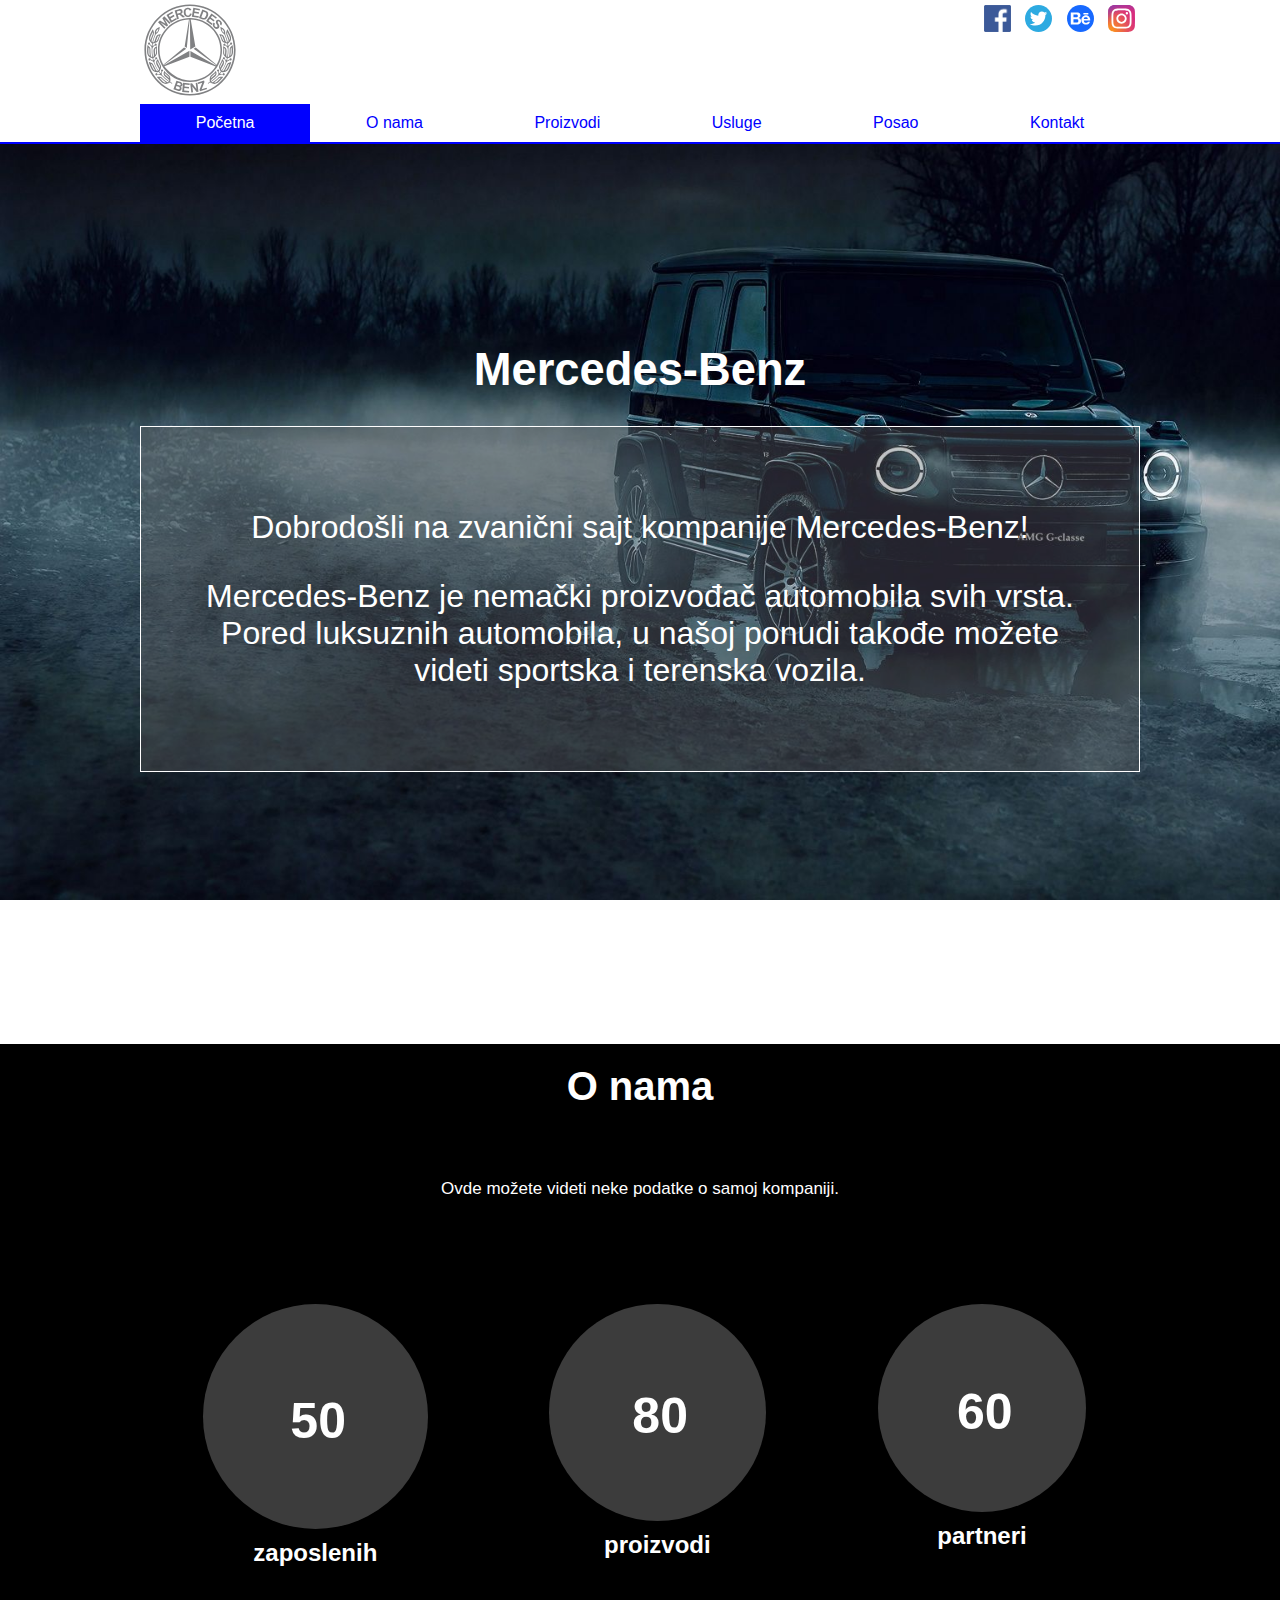
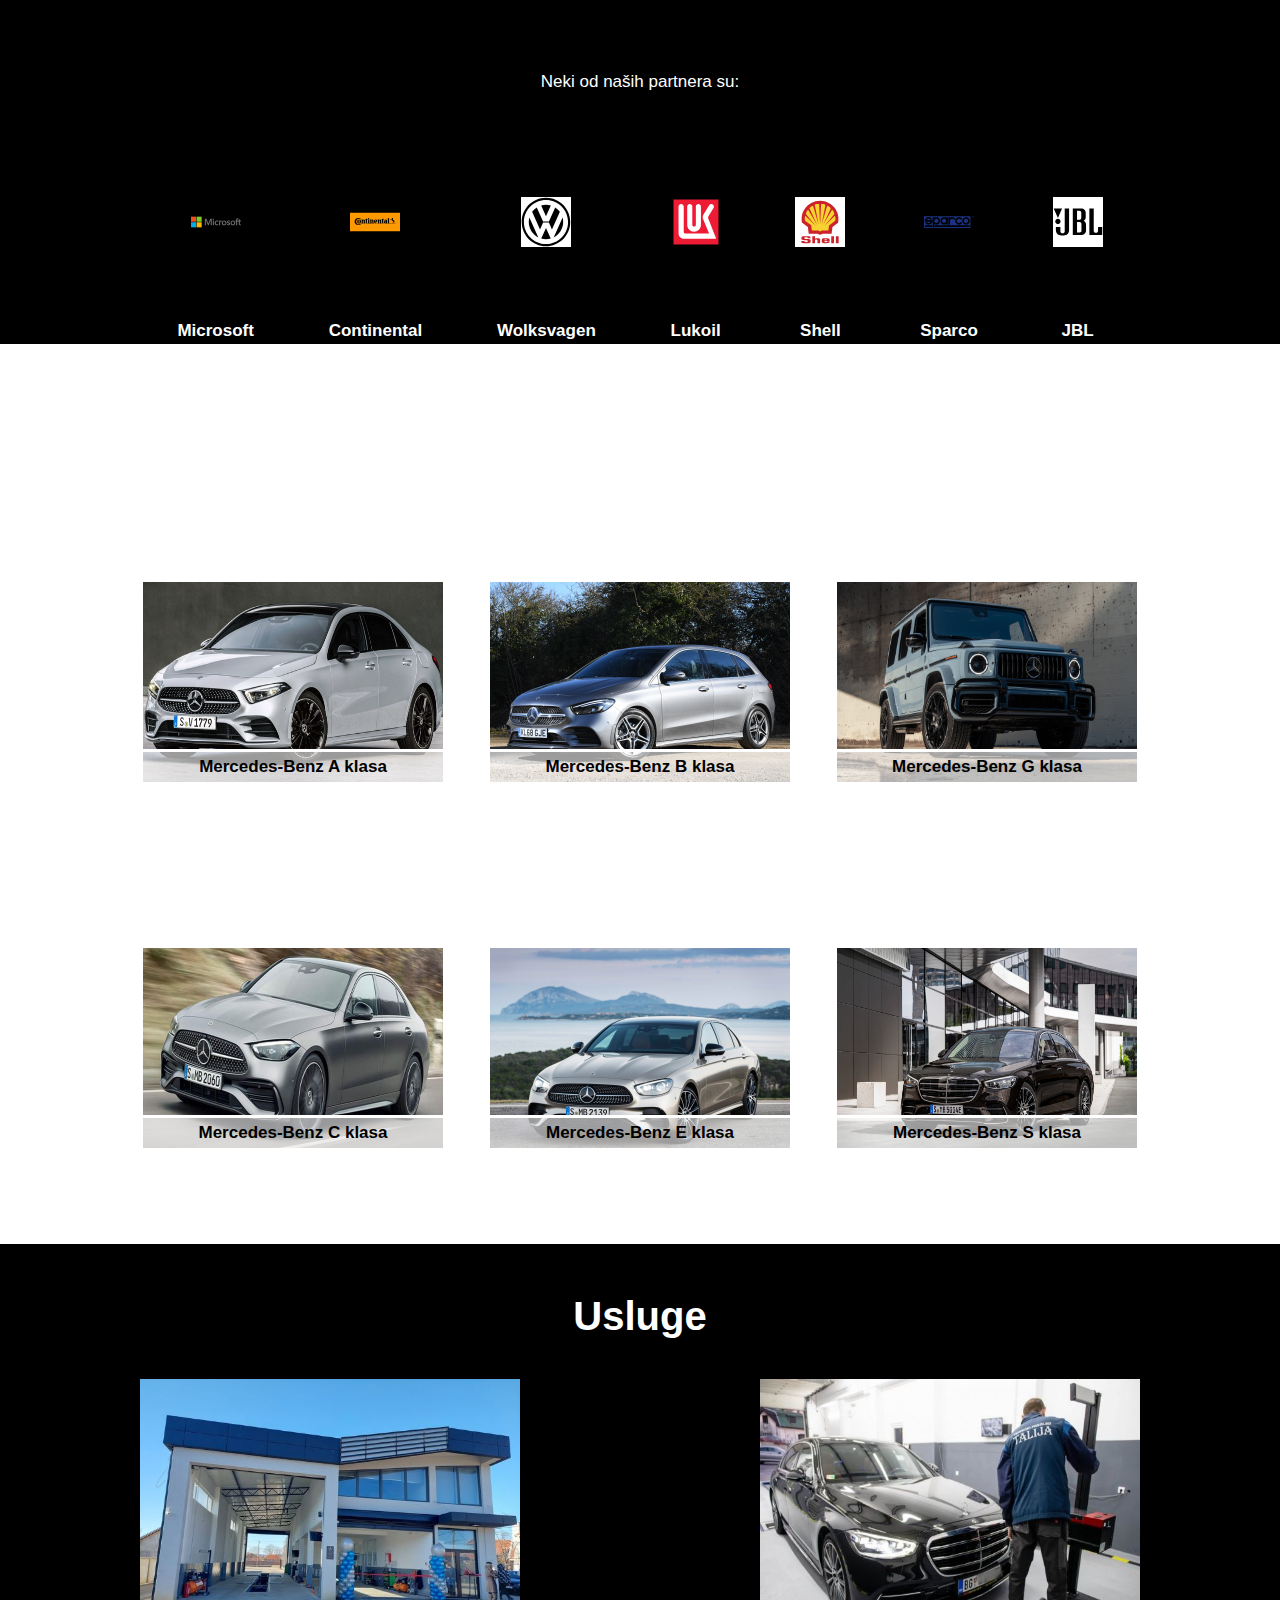
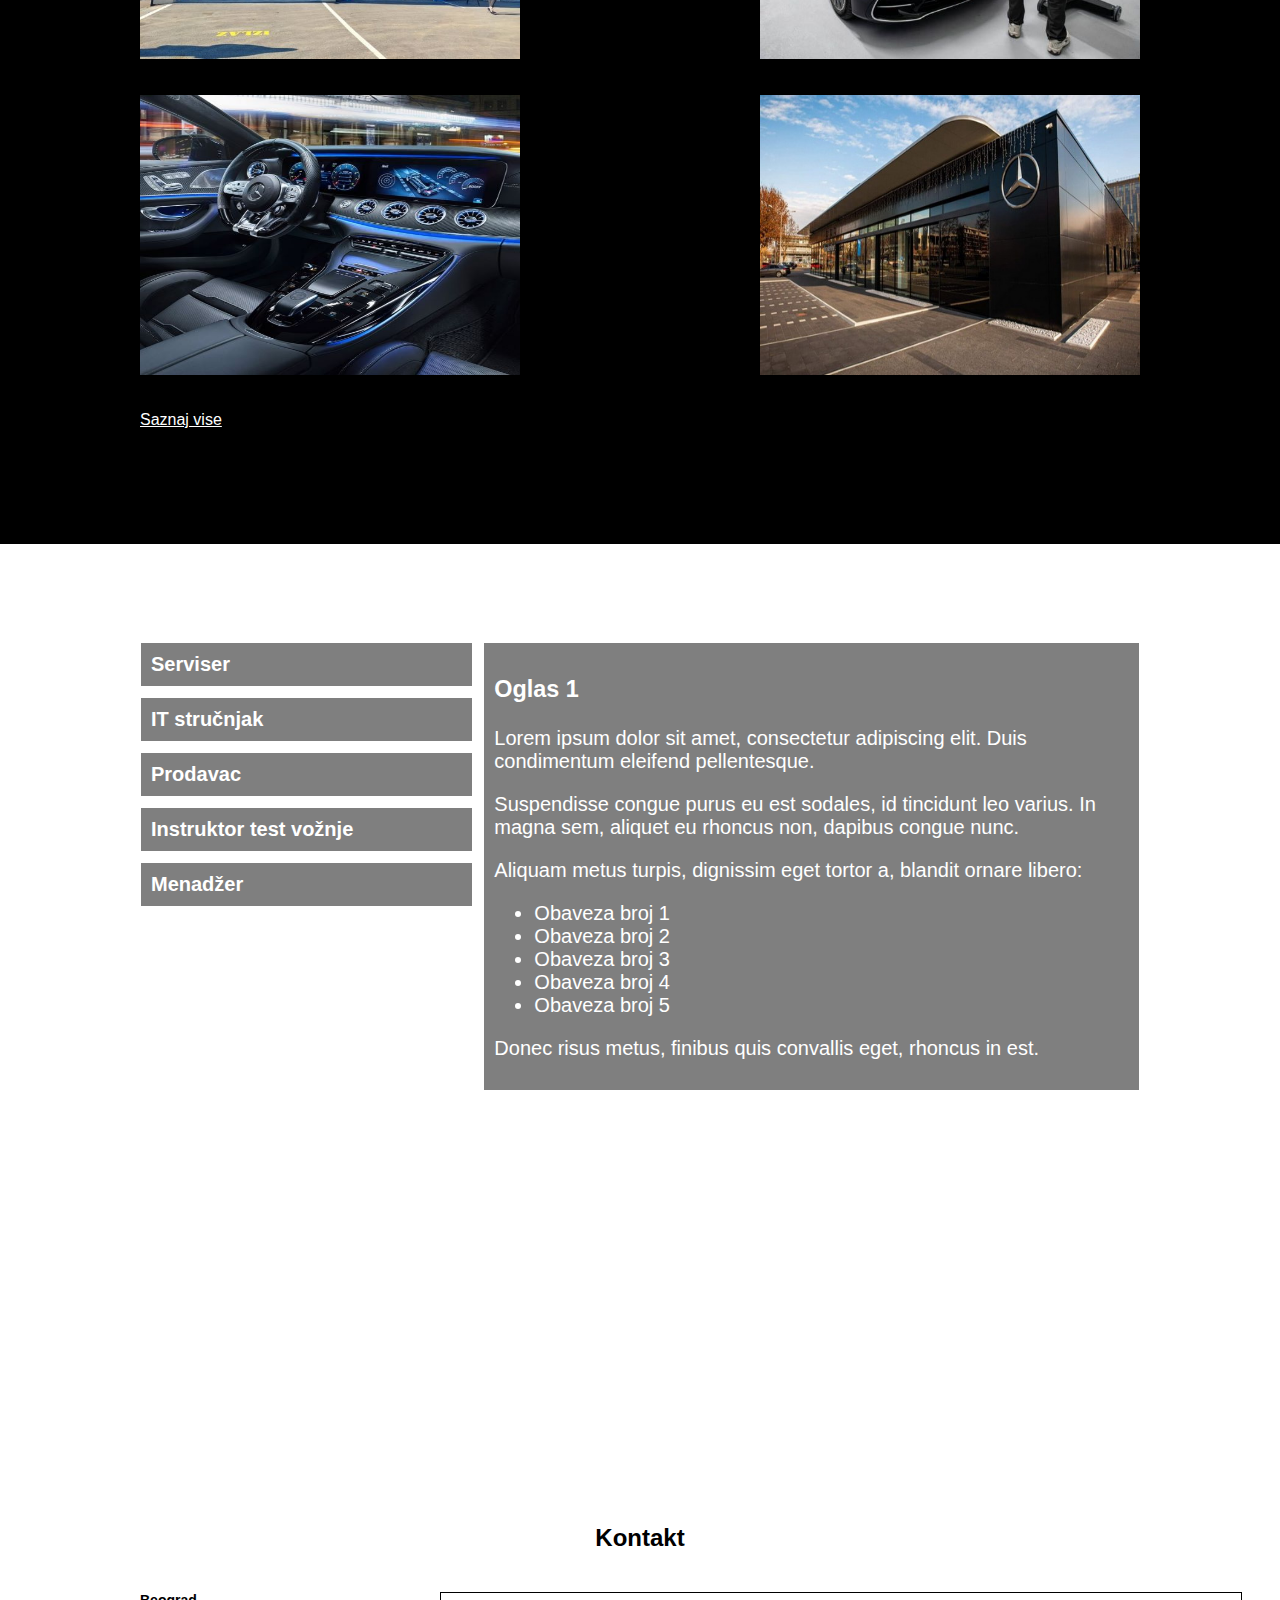
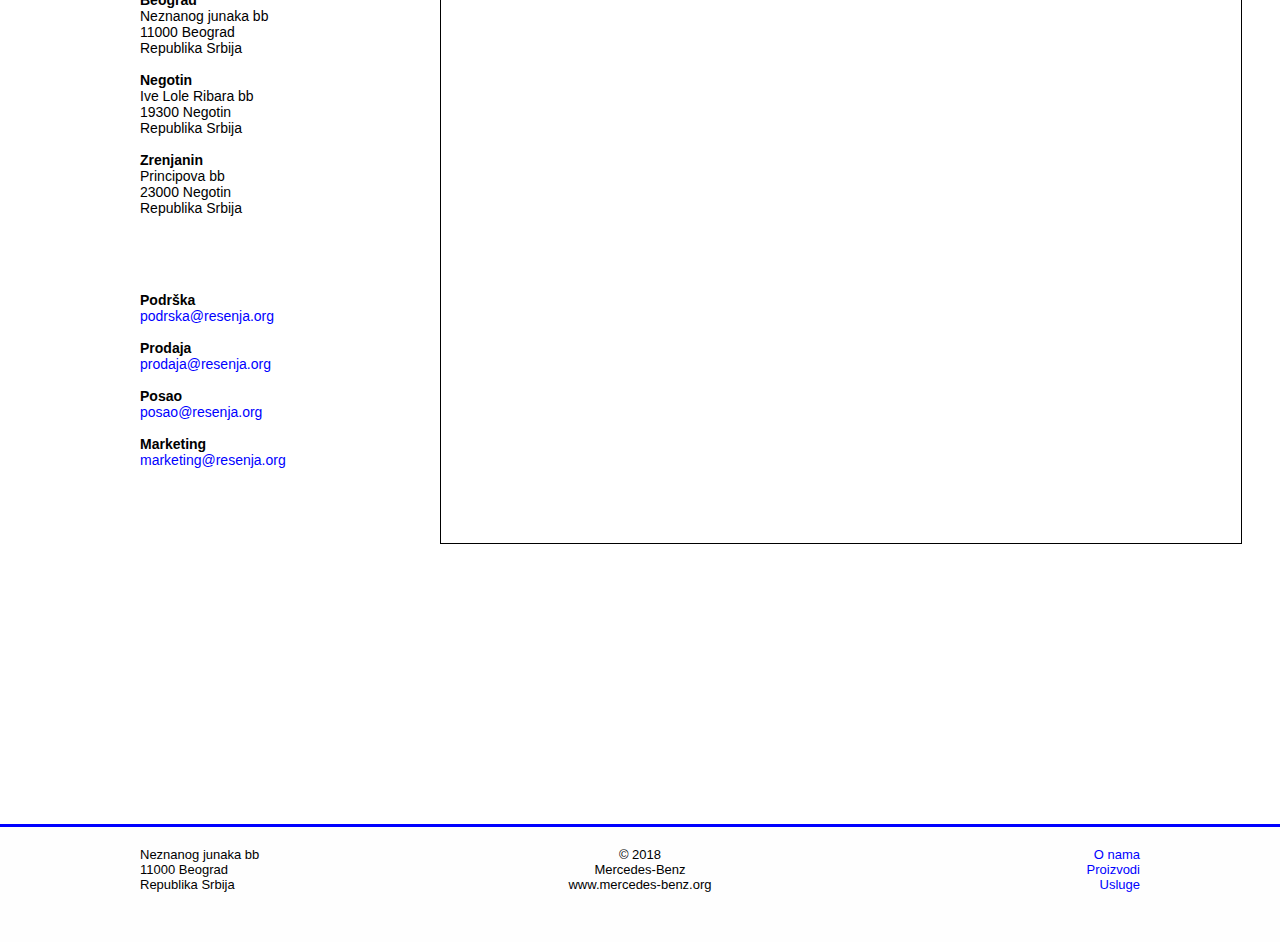
<file: index.html>
<!doctype html>
<html>
	<head>
		<title>Stranica</title>
		<meta charset="utf-8">
		<link rel="stylesheet" href="main.css">
		
	</head>
	<body>
		<div class="header">
			<div class="column">
				<div id="logo-i-social">
					<div id="logo-holder">
					<img alt="Logo" 
					src="slike/img/mercedes-benz-2-logo.svg">
					</div>
					
					<div id="social-holder">
						<a href="#">
							<img alt="Facebook" 
							src="slike/img/download.png">
						</a>
						<a href="#">
							<img alt="Twitter" 
							src="slike/img/twitter-icon.svg">
						</a>
						<a href="#">
							<img alt="Behance" 
							src="slike/img/behance-1.svg">
						</a>
						<a href="#">
							<img alt="Instagram" 
							src="slike/img/instagram-2-1-logo.svg">
						</a>
						
						
					
					</div>
				</div>
				
				<nav id="main-menu">
					<a href="#pocetna" class="active">Početna</a>
					<a href="#o-nama">O nama</a>
					<a href="#proizvodi">Proizvodi</a>
					<a href="#usluge">Usluge</a>
					<a href="#posao">Posao</a>
					<a href="#kontakt">Kontakt</a>
				</nav>
			</div>
		</div>
		
		<div class="page" id="pocetna">
			<div class="column">
			<h1>Mercedes-Benz</h1>
			<div class="dark-box">
				<p>Dobrodošli na zvanični sajt kompanije Mercedes-Benz!</p>
				<p>Mercedes-Benz je nemački proizvođač automobila svih vrsta. Pored luksuznih automobila, u našoj ponudi takođe možete videti sportska i terenska vozila.</p>
			</div>
			
			</div>
		</div>
		
		<div class="page" id="o-nama">
			<div class="column">
				<h2 class="align-center">O nama</h2>
				<p class="align-center">Ovde možete videti neke podatke o samoj kompaniji.</p>
				
				<div class="krugovi"> 
					<div class="krug-holder">
						<div class="krug">50</div>
						<div class="oznaka">zaposlenih</div>
					</div>
					<div class="krug-holder">
						<div class="krug">80</div>
						<div class="oznaka">proizvodi</div>
					</div>
					<div class="krug-holder">
						<div class="krug">60</div>
						<div class="oznaka">partneri</div>
					</div>
				</div>
				<p class="align-center">Neki od naših partnera su:</p>
				<div class="partneri">
					<div class="partner">
						<img alt="Microsoft" src="slike/img/microsoft-logo.svg">
						<p>Microsoft</p>
					</div>
					<div class="partner">
						<img alt="Continental" src="slike/img/continental-54-logo.svg">
						<p>Continental</p>
					</div>
					<div class="partner">
						<img alt="Wolksvagen" src="slike/img/volkswagen-1-logo.svg">
						<p>Wolksvagen</p>
					</div>
					<div class="partner">
						<img alt="Lukoil" src="slike/img/LUK_OIL_Logo.svg">
						<p>Lukoil</p>
					</div>
					<div class="partner">
						<img alt="Shell" src="slike/img/shell.svg">
						<p>Shell</p>
					</div>
					<div class="partner">
						<img alt="Sparco" src="slike/img/sparco-700.svg">
						<p>Sparco</p>
					</div>
					<div class="partner">
						<img alt="JBL" src="slike/img/jbl-2.svg">
						<p>JBL</p>
					</div>
				</div>
			</div>
		</div>
		
		<div class="page" id="proizvodi">
			<div class="column">
				<h2 class="align-center">Proizvodi</h2>
				<p class="align-center">Proizvodi koje imamo u ponudi:</p>
				<div class="proizvodi-row">
					<div class="proizvodi-row" id="meca-a">
						<img alt="Mercedes-Benz A klasa" src="slike/img/slika7.jpg">
						<p>Mercedes-Benz A klasa</p>
						
					</div>
					<div class="proizvodi-row" id="meca-b">
						<img alt="Mercedes-Benz B klasa" src="slike/img/slika1.jpg">
						<p>Mercedes-Benz B klasa</p>
					</div>
					<div class="proizvodi-row" id="meca-g">
						<img alt="Mercedes-Benz G klasa" src="slike/img/slika6.jpg">
						<p>Mercedes-Benz G klasa</p>
					</div>
				</div>
				<div class="proizvodi-row">
					<div class="proizvodi-row" id="meca-c"> 
						<img alt="Mercedes-Benz C klasa" src="slike/img/slika2.jpg">
						<p>Mercedes-Benz C klasa</p>
					</div>
					<div class="proizvodi-row" id="meca-e">
						<img alt="Mercedes-Benz E klasa" src="slike/img/slika4.jpg">
						<p>Mercedes-Benz E klasa</p>
					</div>
					<div class="proizvodi-row" id="meca-s">
						<img alt="Mercedes-Benz S klasa" src="slike/img/slika5.jpg">
						<p>Mercedes-Benz S klasa</p>
					</div>
				</div>
			</div>
		</div>
		
		<div class="page" id="usluge">
			<div class="column">
				<h2>Usluge</h2>	
				<div class="matrica">
				<div class="favor" id="usluga-1">
						<img alt="Usluga 1" src="slike/img/usluga1.jpg">
						<div class="text-holder">
							<span>Tehnicki pregled</span>
						</div>
						
				</div>
					<div class="favor" id="usluga-2">
						<img alt="Usluga 1" src="slike/img/usluga2.jpg">
						<div class="text-holder">
							<span>Servis</span>
						</div>
						
					</div>
					<div class="favor" id="usluga-3">
						<img alt="Usluga 3" src="slike/img/usluga3.jpg">
						<div class="text-holder">
							<span>Test vožnja</span>
						</div>
						
					</div>
					<div class="favor" id="usluga-4">
						<img alt="Usluga 4" src="slike/img/usluga4.jpg">
						<div class="text-holder">
							<span>Salon automobila</span>
							
				</div>
				
			</div>
			<a href="file:///C:/Users/Marko/Desktop/PROGRAMI/stranica/indexx.html" id="link-4" target="_blank">Saznaj vise</a>
		</div>
		</div>
		
		</div>
		
		<div class="page" id="posao">
			<div class="column">
				<h2>Posao</h2>
				
				<div class="job-columns">
					<div class="job-list">
					<label for="j1">Serviser</label>
					<label for="j2">IT stručnjak</label>
					<label for="j3">Prodavac</label>
					<label for="j4">Instruktor test vožnje</label>
					<label for="j5">Menadžer</label>
					</div>
					<div class="job-descriptions">
						<input type="radio" name="job-item" value="1" id="j1" checked>
							<div class="job-description">
								<h3>Oglas 1</h3>
								
								<p>Lorem ipsum dolor sit amet, consectetur adipiscing elit. Duis condimentum eleifend pellentesque.</p>
								<p>Suspendisse congue purus eu est sodales, id tincidunt leo varius. In magna sem, aliquet eu rhoncus non, dapibus congue nunc.</p>
								<p>Aliquam metus turpis, dignissim eget tortor a, blandit ornare libero:</p>
								
								<ul>
									<li>Obaveza broj 1
									<li>Obaveza broj 2
									<li>Obaveza broj 3
									<li>Obaveza broj 4
									<li>Obaveza broj 5
								</ul>
								
									<p>Donec risus metus, finibus quis convallis eget, rhoncus in est.</p>
							</div>
							
							<input type="radio" name="job-item" value="2" id="j2">
							<div class="job-description">
							<h3>Oglas 2</h3>
								
								<p>Lorem ipsum dolor sit amet, consectetur adipiscing elit. Duis condimentum eleifend pellentesque.</p>
								<p>Suspendisse congue purus eu est sodales, id tincidunt leo varius. In magna sem, aliquet eu rhoncus non, dapibus congue nunc.</p>
								<p>Aliquam metus turpis, dignissim eget tortor a, blandit ornare libero:</p>
								
								<ul>
									<li>Obaveza broj 1
									<li>Obaveza broj 2
									<li>Obaveza broj 3
									<li>Obaveza broj 4
									<li>Obaveza broj 5
								</ul>
								
									<p>Donec risus metus, finibus quis convallis eget, rhoncus in est.</p>
							</div>
							
							<input type="radio" name="job-item" value="3" id="j3">
							<div class="job-description">
							<h3>Oglas 3</h3>
								
								<p>Lorem ipsum dolor sit amet, consectetur adipiscing elit. Duis condimentum eleifend pellentesque.</p>
								<p>Suspendisse congue purus eu est sodales, id tincidunt leo varius. In magna sem, aliquet eu rhoncus non, dapibus congue nunc.</p>
								<p>Aliquam metus turpis, dignissim eget tortor a, blandit ornare libero:</p>
								
								<ul>
									<li>Obaveza broj 1
									<li>Obaveza broj 2
									<li>Obaveza broj 3
									<li>Obaveza broj 4
									<li>Obaveza broj 5
								</ul>
								
									<p>Donec risus metus, finibus quis convallis eget, rhoncus in est.</p>
							</div>
							
							<input type="radio" name="job-item" value="4" id="j4">
							<div class="job-description">
							<h3>Oglas 4</h3>
								
								<p>Lorem ipsum dolor sit amet, consectetur adipiscing elit. Duis condimentum eleifend pellentesque.</p>
								<p>Suspendisse congue purus eu est sodales, id tincidunt leo varius. In magna sem, aliquet eu rhoncus non, dapibus congue nunc.</p>
								<p>Aliquam metus turpis, dignissim eget tortor a, blandit ornare libero:</p>
								
								<ul>
									<li>Obaveza broj 1
									<li>Obaveza broj 2
									<li>Obaveza broj 3
									<li>Obaveza broj 4
									<li>Obaveza broj 5
								</ul>
								
									<p>Donec risus metus, finibus quis convallis eget, rhoncus in est.</p>
							</div>
							
							<input type="radio" name="job-item" value="5" id="j5">
							<div class="job-description">
							<h3>Oglas 5</h3>
								
								<p>Lorem ipsum dolor sit amet, consectetur adipiscing elit. Duis condimentum eleifend pellentesque.</p>
								<p>Suspendisse congue purus eu est sodales, id tincidunt leo varius. In magna sem, aliquet eu rhoncus non, dapibus congue nunc.</p>
								<p>Aliquam metus turpis, dignissim eget tortor a, blandit ornare libero:</p>
								
								<ul>
									<li>Obaveza broj 1
									<li>Obaveza broj 2
									<li>Obaveza broj 3
									<li>Obaveza broj 4
									<li>Obaveza broj 5
								</ul>
								
									<p>Donec risus metus, finibus quis convallis eget, rhoncus in est.</p>
							</div>
					</div>
				</div>
			</div>
		</div>
		
		<div class="page" id="kontakt">
			<div class="column">
				<h2>Kontakt</h2>
				<div class="kontakt-region">
					<div class="kontakt-adrese">
						<strong>Beograd</strong><br>
						Neznanog junaka bb<br>
						11000 Beograd<br>
						Republika Srbija<br>
						<br>
						
						<strong>Negotin</strong><br>
						Ive Lole Ribara bb<br>
						19300 Negotin<br>
						Republika Srbija<br>
						<br>
						
						<strong>Zrenjanin</strong><br>
						Principova bb<br>
						23000 Negotin<br>
						Republika Srbija
						
					</div>
					
					<div class="kontakt-mejlovi">
						<strong>Podrška</strong><br>
						<a class="blue-link" href="mailto:podrska@resenja.org">podrska@resenja.org</a><br>
						<br>
						
						<strong>Prodaja</strong><br>
						<a class="blue-link" href="mailto:prodaja@resenja.org">prodaja@resenja.org</a><br>
						<br>
						
						<strong>Posao</strong><br>
						<a class="blue-link" href="mailto:posao@resenja.org">posao@resenja.org</a><br>
						<br>
						
						<strong>Marketing</strong><br>
						<a class="blue-link" href="mailto:marketing@resenja.org">marketing@resenja.org</a><br>
						<br>
						
					</div>
					
					<iframe class="kontakt-mapa" width="800" height="550" frameborder="0" scrolling="no" marginheight="0" marginwidth="0" src="https://www.openstreetmap.org/export/embed.html?bbox=20.378571152687076%2C45.378087047240236%2C20.387529730796818%2C45.381530988534635&amp;layer=mapnik&amp;marker=45.37980904410888%2C20.383050441741943" style="border: 1px solid black"></iframe>
					
				</div>
			</div>
		</div>
		
		<div class="footer">
			<div class="column">
				<div class="footer-column align-left">
					Neznanog junaka bb<br>
				    11000 Beograd<br>
					Republika Srbija
				</div>
				
					<div class="footer-column align-center">
					&copy; 2018<br>
					Mercedes-Benz <br>
					www.mercedes-benz.org
				</div>
				
					<div class="footer-column align-right">
					<a class="blue-link" href="#o-nama">O nama</a><br>
					<a class="blue-link" href="#proizvodi">Proizvodi</a><br>
					<a class="blue-link" href="#usluge">Usluge</a>
				</div>
			</div>
		</div>
		
	</body>
</html>
</file>
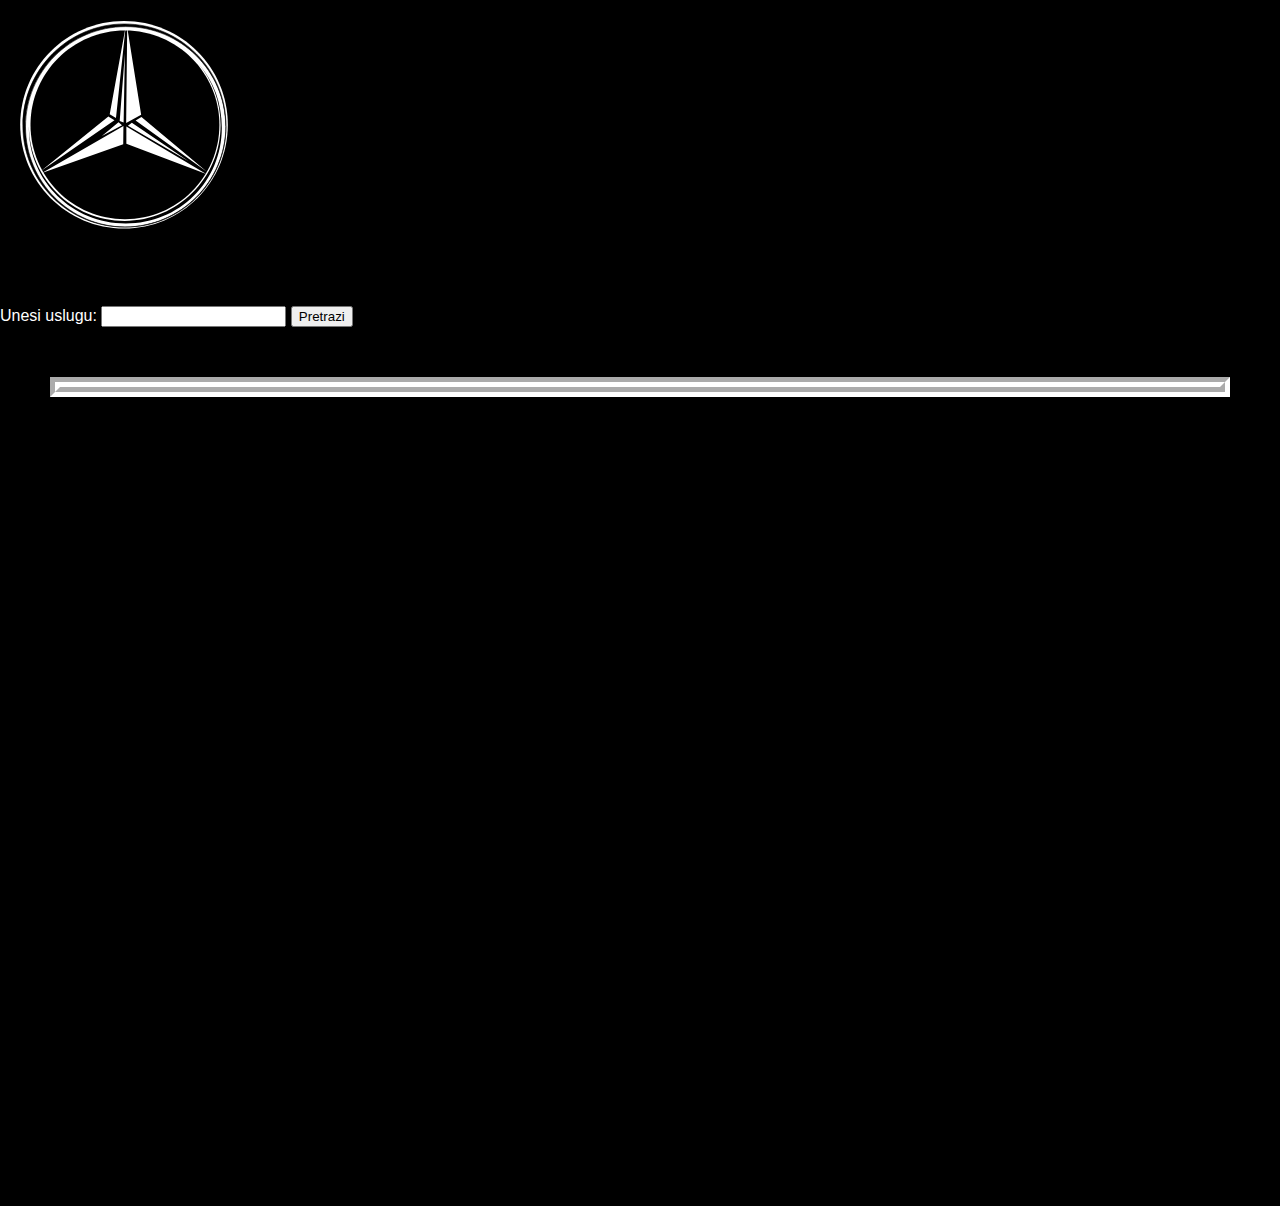
<file: indexx.html>
<!doctype html>
<html> 
	<head>
		<title>Usluge</title>
		<meta charset="utf-8">
		<link rel="stylesheet" href="usluge.css">
	</head>
	<body>
		<div class="header">
			<div class="column">
				<div id="logo-i-social">
					<div id="logo-holder">
					<img alt="Logo" 
					src="slike/img/mercedes-benz-5.svg">
					</div>
		</div>
		</div>
		</div>
		<div class="pretraga">
		Unesi uslugu: <input type="text" id="usluga">
		<button id="pretrazi">Pretrazi</button>
		
		<div id="usluge">
		
		</div>
		<script src = "main.js"></script>
	
	</body>
</html>
</file>
<file: main.css>
html{
	scroll-behavior: smooth;
}

body{
	margin: 0px;
	padding: 0px;
	font-family: Calibri, sans-serif;
}



.header{
	border-bottom:2px solid rgb(0, 0, 255);
}

.column{
	/*border: 1px solid black;*/
	width: 1000px;
	margin: 0px auto;
	
}
.page .column{
	height:100vh;
}
#logo-i-social{
	display: flex;
}

#logo-holder {
	flex-grow: 1;
}
#logo-holder img{
	width: 100px;	
	height: 100px;
}
#social-holder{
	flex-grow: 1;
	text-align: right;
}
#social-holder a{
	text-decoration:none;
}

#social-holder a img {
	margin: 5px;
	width: 27px;	
	height: 27px;
}


#main-menu{
	display: flex;
}
#main-menu a {
	flex-grow: 1;
	text-align: center;
	display: block;
	padding: 10px 0px;
	text-decoration: none;
	color: rgb(0, 0, 255);
	transition: 400ms;
}

#main-menu a:hover, 
#main-menu a.active{
	background: rgb(0, 0, 255);
	color:rgb(255, 255, 255);
}

#pocetna { 
	text-align: center;
	color: rgb(255, 255, 255);
	background:url('slike/img/pozadina6.jpg');
	background-size: cover;
	background-attachment: fixed;
}

#pocetna h1{
		font-size: 34pt;
		margin-top: 0px;
		
		padding-top: calc(50vh - 250px);
}

.dark-box{
	background-color:rgba(100, 100, 100, 35%);
	border: 1px solid rgb(255, 255, 255);
	font-size: 24pt;
	padding: 50px;
}

#proizvodi { 
	background:url('slike/img/pozadina11.jpg');
	background-size: cover;
	background-attachment: fixed;
}
#posao { 
	background:url('slike/img/pozadina16.jpg');
	background-size: cover;
	background-attachment: fixed;
}

.align-center{
	text-align: center;
	margin-top: 0px;
}

#o-nama{
	background-color:rgb(0, 0, 0);
	color:rgb(255, 255, 255);
	
}
#o-nama h2{
	font-size:40px;
	padding-top: 20px;
	
}
#o-nama p{
	margin-top: 70px;
	font-size: 17px;
}


.krugovi{
	display: flex;
	margin: 105px 0px;
}

.krug-holder{
	flex-grow: 1;
	text-align: center;
}

.krug{
	background:rgba(150, 150, 150, 40%);
	color:rgb(255, 255, 255);
	font-size: 50px;
	font-weight: bold;
	display: inline-block;
	padding: 25%;
	width: 50px;
	height: 50px;
	border-radius: 50%;
}
.oznaka{
	font-size: 24px;
	font-weight: bold;
	margin-top: 10px;
	color: rgb(255, 255, 255);
}
.partneri{
	display: flex;
	margin: 105px 0px;
}
.partner{
	flex-grow: 1;
	text-align: center;
}
.partner img{
	width: 50px;
	height: 50px;
	
}
.partner p{
	font-weight: bold;
}

#proizvodi{
	color:rgb(255, 255, 255);
}
#proizvodi h2{
	padding-top: 40px;
	font-size: 40px;
}

#proizvodi img{
	width: 300px;
	height: 200px;
}
#proizvodi p{
	font-size: 17px;
}
.proizvodi-row{
	display: flex;
	margin-bottom: 40px;
	justify-content: space-between;

}


.proizvodi-row>div{
	
	text-align: center;
	position: relative;
	border: 3px solid rgb(255, 255, 255);
	margin-top: 80px;
}
/*.proizvodi-row > div > img {
	position: absolute;
	top: 0px;
	left:0px;
	right: 0px;
	bottom: 0px;
	width: 290px;
	height: 210px;
}*/
.proizvodi-row > div > p {
	position: absolute;
	left: 0px;
	right: 0px;
	bottom: 0px;
	padding: 5px;
	background-color: rgba(255, 255, 255, 60%);
	margin-bottom: 0px;
	color: rgb(0, 0, 0);
	font-weight: bold;
	border-top: 3px solid rgb(255, 255, 255);

}


#usluge h2{
	padding-top: 50px;
	text-align: center;
	color: rgb(255, 255, 255);
	margin-top: 0px;
	font-size: 40px;
}
.matrica{
	margin-top: 40px;
	height: 650px;
	display: grid;
	grid-template: "a b"
				   "c d"
				   "e e";
	align-content: space-between;
	justify-content: space-between;
}


#usluga-1{
	grid-area: a;
	margin-bottom: 20px;
}
#usluga-2{
	grid-area: b;
	margin-bottom: 20px;
}
#usluga-3{
	grid-area: c;
	margin-bottom: 20px;
}
#usluga-4{
	grid-area: d;
	margin-bottom: 20px;
}

#link-4{
grid-area: e;
color:rgb(255, 255, 255);
}


.favor{
	display: grid;
	grid-template: "region";
	align-content: stretch;
	justify-content: stretch;
}
.favor img{
	grid-area: region;
	justify-self: stretch;
	align-self: stretch;
	width: 380px;
	height: 280px;
}
.favor .text-holder{
	grid-area: region;
	justify-self: stretch;
	align-self: stretch;
	display: grid;
	align-content: center;
	justify-content: center;
	font-size: 20px;
	font-weight: bold;
	background-color: rgba(0, 0, 0, 80%);
	color: rgb(255, 255, 255);
	opacity: 0.0;
	transition: 500ms;
}
.favor:hover .text-holder{
	opacity:1;
}

#usluge{
	background-color:rgb(0, 0, 0);
	background-size: cover;
	background-attachment: fixed;
}
#link{
	color: rgb(255, 255, 255);
	
}

#posao h2{
	padding-top: 50px;
	text-align: center;
	margin-top: 0px;
	color: rgb(255, 255, 255);
}

.job-columns{
	display: flex;
}

.job-list{
	flex-grow: 1;
	flex-basis: 0;
}

.job-descriptions{
	flex-grow: 2;
	flex-basis: 0;
}

.job-list label{
	display: block;
	margin-bottom:10px;
	border: 1px solid rgb(255, 255, 255);
	background-color: rgb(0, 0, 0, 50%);
	padding: 10px;
	font-weight: bold;
	font-size: 20px;
	color: rgb(255, 255, 255);
}

.job-descriptions input{
	display: none;	
}
.job-descriptions .job-description{
	display: none;
}

.job-descriptions input:checked+.job-description{
	display: block;
}
.job-description{
	margin-left:10px;
	border: 1px solid rgb(255, 255, 255);
	background-color: rgb(0, 0, 0, 50%);
	padding: 10px;
	font-size: 20px;
	color: rgb(255, 255, 255);
}

#kontakt h2{
	margin-top: 80px;
	margin-bottom: 40px;
	text-align: center;
}

.kontakt-region{
	display:grid;
	grid-template: "adrese mapa"
				   "mejlovi mapa";
	grid-template-columns: 300px 1fr;
}

.kontakt-adrese{
	grid-area: adrese;
	padding-bottom: 15px;
	font-size: 14px;
}
.kontakt-mejlovi{
	grid-area: mejlovi;
	font-size: 14px;
	
}
.kontakt-mapa{
	grid-area: mapa;
}

.footer{
	border-top: 3px solid rgb(0, 0, 255);
	background-color: #fefefe;
	font-size: 13px;
}
.footer > .column{
		display: flex;
}
.footer .footer-column{
	flex-grow: 1;
	flex-basis: 0;
	padding-top: 20px;
	padding-bottom: 50px;
}
.align-left{
	text-align: left;
}

.align-right{
	text-align: right;
}
.blue-link{
	text-decoration: none;
	color: rgba(0, 0, 255);
}

.blue-link:hover{
	text-decoration: underline;
}
</file>
<file: usluge.css>
html{
	scroll-behavior: smooth;
}

body{
	margin: 0px;
	padding: 0px;
	font-family: Calibri, sans-serif;
}


.header{
	border-bottom:2px solid rgb(0, 0, 0);
}
#logo-holder{
	background-color: rgb(0, 0, 0);
}
#logo-holder img{
	width: 250px;	
	height: 250px;
}

.pretraga{
	padding-top: 50px;
	color:rgb(255, 255, 255);
	background-color: rgb(0, 0, 0);
	height:100vh;
}

#usluge{
	border: 10px solid rgb(255, 255, 255);
	border-style: groove;
	margin:50px;
	padding-left:20px;
	font-family: Sans-serif, Verdana;
	
}
</file>
